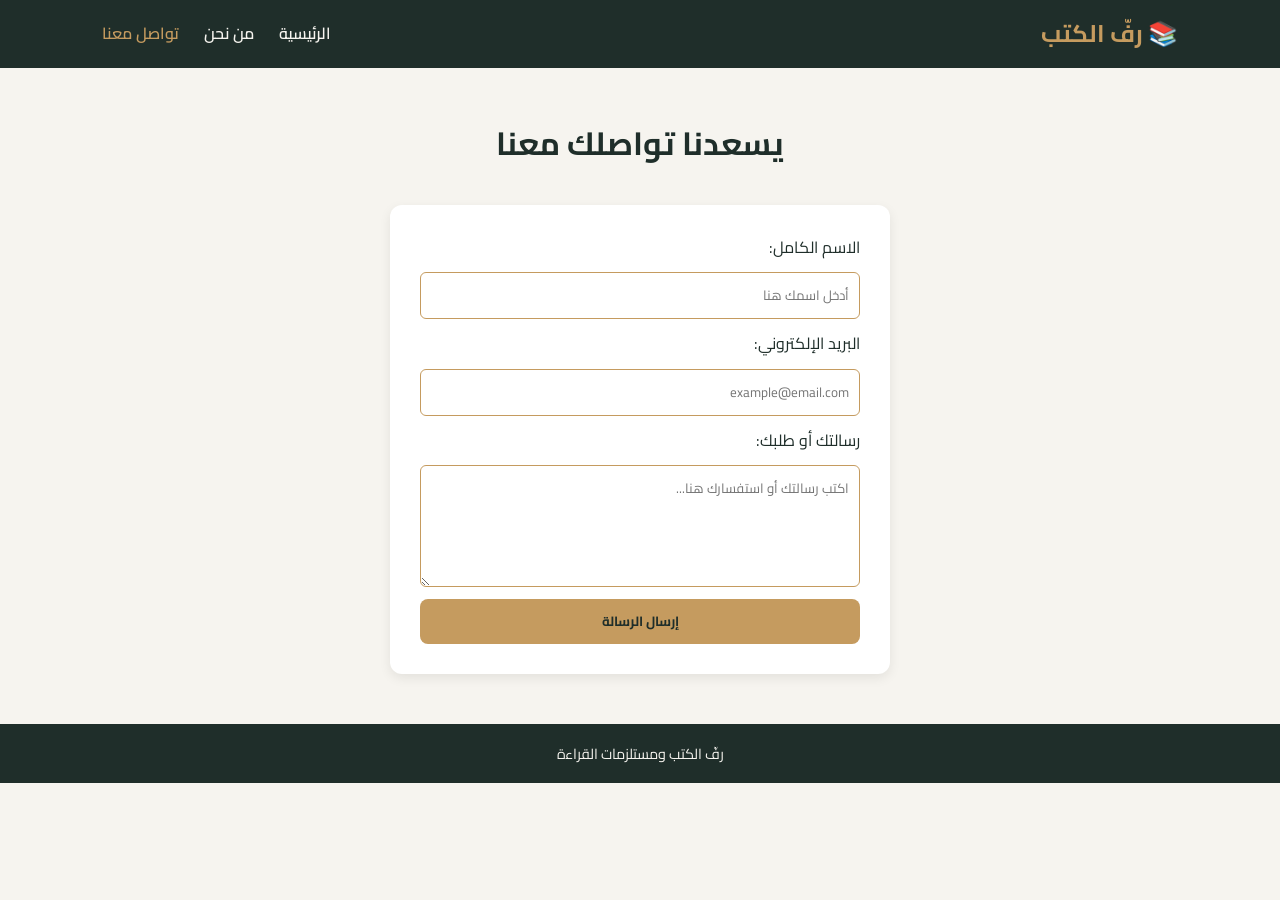
<file: contact.html>
<!DOCTYPE html>
<html lang="ar" dir="rtl">
<head>
    <meta charset="UTF-8">
    <meta name="viewport" content="width=device-width, initial-scale=1.0">
    <title>رفّ الكتب | تواصل معنا</title>
    <link rel="stylesheet" href="css/style.css">
</head>
<body>

    <header>
        <nav class="navbar">
            <div class="logo">📚 رفّ الكتب</div>
            <ul class="nav-links">
                <li><a href="index.html">الرئيسية</a></li>
                <li><a href="about.html">من نحن</a></li>
                <li><a href="contact.html" class="active">تواصل معنا</a></li>
            </ul>
        </nav>
    </header>

    <section class="container">
        <h2 class="section-title">يسعدنا تواصلك معنا</h2>
        <form id="contactForm" class="contact-form">
            <label for="name">الاسم الكامل:</label>
            <input type="text" id="name" placeholder="أدخل اسمك هنا" required>

            <label for="email">البريد الإلكتروني:</label>
            <input type="email" id="email" placeholder="example@email.com" required>

            <label for="message">رسالتك أو طلبك:</label>
            <textarea id="message" rows="4" placeholder="اكتب رسالتك أو استفسارك هنا..." required></textarea>

            <button type="submit" class="btn">إرسال الرسالة</button>
        </form>
        <p id="formFeedback" class="feedback-msg"></p>
    </section>

    <footer>
        <p>رفّ الكتب ومستلزمات القراءة</p>
    </footer>

    <script src="js/script.js"></script>
</body>
</html>
</file>
<file: css/style.css>
@import url('https://fonts.googleapis.com/css2?family=Cairo:wght@400;600;700&display=swap');

* {
    margin: 0;
    padding: 0;
    box-sizing: border-box;
    font-family: 'Cairo', sans-serif;
}

body {
    background-color: #F6F4EF;
    color: #1F2E2A;
    line-height: 1.6;
}

/* شريط التنقل */
.navbar {
    background-color: #1F2E2A;
    color: #F6F4EF;
    display: flex;
    justify-content: space-between;
    align-items: center;
    padding: 15px 8%;
    gap: 15px;
    flex-wrap: wrap;
}

.logo {
    font-size: 1.5rem;
    font-weight: 700;
    color: #C59B5F;
}

.nav-links {
    list-style: none;
    display: flex;
    gap: 25px;
}

.nav-links a {
    color: #F6F4EF;
    text-decoration: none;
    font-weight: 600;
    transition: 0.3s;
}

.nav-links a:hover,
.nav-links a.active {
    color: #C59B5F;
}

/* أيقونة وعداد السلة */
.cart-btn {
    background-color: #C59B5F;
    color: #1F2E2A;
    border: none;
    border-radius: 8px;
    padding: 8px 14px;
    font-weight: 700;
    cursor: pointer;
    display: inline-flex;
    align-items: center;
    gap: 8px;
    transition: 0.3s;
}

.cart-btn:hover {
    background-color: #b1864a;
}

.cart-badge {
    background-color: #1F2E2A;
    color: #F6F4EF;
    border-radius: 999px;
    padding: 1px 8px;
    font-size: 0.85rem;
    font-weight: 700;
}

/* قائمة السلة الجانبية */
.cart-backdrop {
    display: none;
    position: fixed;
    inset: 0;
    background: rgba(0, 0, 0, 0.45);
    z-index: 900;
}

.cart-backdrop.open {
    display: block;
}

.cart-drawer {
    position: fixed;
    top: 0;
    left: -360px;
    width: 340px;
    max-width: 92vw;
    height: 100vh;
    background-color: #FFFFFF;
    box-shadow: 4px 0 20px rgba(0, 0, 0, 0.18);
    z-index: 1000;
    display: flex;
    flex-direction: column;
    transition: left 0.3s ease;
    padding: 20px;
}

.cart-drawer.open {
    left: 0;
}

.cart-header {
    display: flex;
    justify-content: space-between;
    align-items: center;
    border-bottom: 1px solid #eee;
    padding-bottom: 12px;
    margin-bottom: 15px;
}

.cart-header h3 {
    color: #1F2E2A;
    font-size: 1.2rem;
}

.close-cart {
    background: none;
    border: none;
    font-size: 1.6rem;
    line-height: 1;
    cursor: pointer;
    color: #1F2E2A;
}

.cart-items {
    flex: 1;
    overflow-y: auto;
    display: flex;
    flex-direction: column;
    gap: 10px;
}

.empty-cart {
    text-align: center;
    color: #777;
    margin-top: 30px;
}

.cart-item {
    display: flex;
    justify-content: space-between;
    align-items: center;
    gap: 10px;
    background: #F6F4EF;
    padding: 10px 12px;
    border-radius: 8px;
    border: 1px solid #e2dccf;
}

.cart-item-info {
    display: flex;
    flex-direction: column;
    gap: 2px;
}

.cart-item-name {
    font-weight: 700;
    font-size: 0.95rem;
    color: #1F2E2A;
}

.cart-item-price {
    font-size: 0.85rem;
    color: #7D5A36;
    font-weight: 600;
}

.remove-btn {
    background-color: #c62828;
    color: #FFFFFF;
    border: none;
    border-radius: 6px;
    padding: 5px 10px;
    font-size: 0.8rem;
    font-weight: 700;
    cursor: pointer;
    transition: 0.2s;
}

.remove-btn:hover {
    background-color: #9e1b1b;
}

.cart-footer {
    border-top: 1px solid #eee;
    padding-top: 14px;
    margin-top: 12px;
}

.cart-total {
    display: flex;
    justify-content: space-between;
    align-items: center;
    font-size: 1.05rem;
    margin-bottom: 12px;
    color: #1F2E2A;
}

.cart-checkout-btn {
    width: 100%;
    text-align: center;
}

/* الواجهة الرئيسية */
.hero {
    background: linear-gradient(rgba(31, 46, 42, 0.75), rgba(31, 46, 42, 0.75)),
                url('https://images.unsplash.com/photo-1507842217343-583bb7270b66?w=1200') center/cover;
    height: 65vh;
    display: flex;
    align-items: center;
    justify-content: center;
    text-align: center;
    color: #F6F4EF;
    padding: 0 20px;
}

.hero h1 {
    font-size: 2.5rem;
    margin-bottom: 15px;
    color: #E0C08D;
}

.hero p {
    font-size: 1.1rem;
    margin-bottom: 25px;
}

.btn {
    background-color: #C59B5F;
    color: #1F2E2A;
    padding: 10px 25px;
    border: none;
    border-radius: 8px;
    font-weight: 700;
    cursor: pointer;
    text-decoration: none;
    display: inline-block;
    transition: 0.3s;
}

.btn:hover {
    background-color: #b1864a;
}

/* المحتوى والبطاقات */
.container {
    width: 85%;
    margin: 50px auto;
    min-height: 60vh;
}

.section-title {
    text-align: center;
    font-size: 2rem;
    margin-bottom: 35px;
    color: #1F2E2A;
}

.cards-grid {
    display: grid;
    grid-template-columns: repeat(auto-fit, minmax(260px, 1fr));
    gap: 25px;
}

.card {
    background: #FFFFFF;
    border-radius: 12px;
    padding: 20px;
    text-align: center;
    box-shadow: 0 4px 12px rgba(0, 0, 0, 0.08);
    transition: transform 0.3s;
}

.card:hover {
    transform: translateY(-5px);
}

.card img {
    width: 100%;
    height: 180px;
    object-fit: cover;
    border-radius: 8px;
    margin-bottom: 15px;
}

.price {
    display: block;
    font-weight: 700;
    color: #7D5A36;
    margin: 10px 0;
    font-size: 1.1rem;
}

.order-btn {
    background-color: #1F2E2A;
    color: #F6F4EF;
    border: none;
    padding: 8px 20px;
    border-radius: 6px;
    cursor: pointer;
    transition: 0.3s;
}

.order-btn:hover {
    background-color: #C59B5F;
    color: #1F2E2A;
}

/* صفحة من نحن */
.about-box {
    display: flex;
    flex-wrap: wrap;
    gap: 30px;
    align-items: center;
    background: #FFFFFF;
    padding: 30px;
    border-radius: 12px;
    box-shadow: 0 4px 12px rgba(0, 0, 0, 0.08);
}

.about-box img {
    flex: 1 1 300px;
    max-width: 100%;
    border-radius: 10px;
}

.about-text {
    flex: 1 1 300px;
}

.about-text h3 {
    color: #7D5A36;
    margin-bottom: 15px;
}

.about-text p {
    margin-bottom: 15px;
}

.tip-box {
    margin-top: 15px;
    font-weight: 600;
    color: #7D5A36;
}

/* نموذج التواصل */
.contact-form {
    max-width: 500px;
    margin: 0 auto;
    background: #FFFFFF;
    padding: 30px;
    border-radius: 12px;
    box-shadow: 0 4px 12px rgba(0, 0, 0, 0.08);
    display: flex;
    flex-direction: column;
    gap: 12px;
}

.contact-form input,
.contact-form textarea {
    padding: 10px;
    border: 1px solid #C59B5F;
    border-radius: 6px;
    outline: none;
}

.feedback-msg {
    text-align: center;
    margin-top: 15px;
    font-weight: 700;
    color: #2e7d32;
}

/* التذييل */
footer {
    background-color: #1F2E2A;
    color: #F6F4EF;
    text-align: center;
    padding: 18px;
    margin-top: 40px;
    font-size: 0.9rem;
}
</file>
